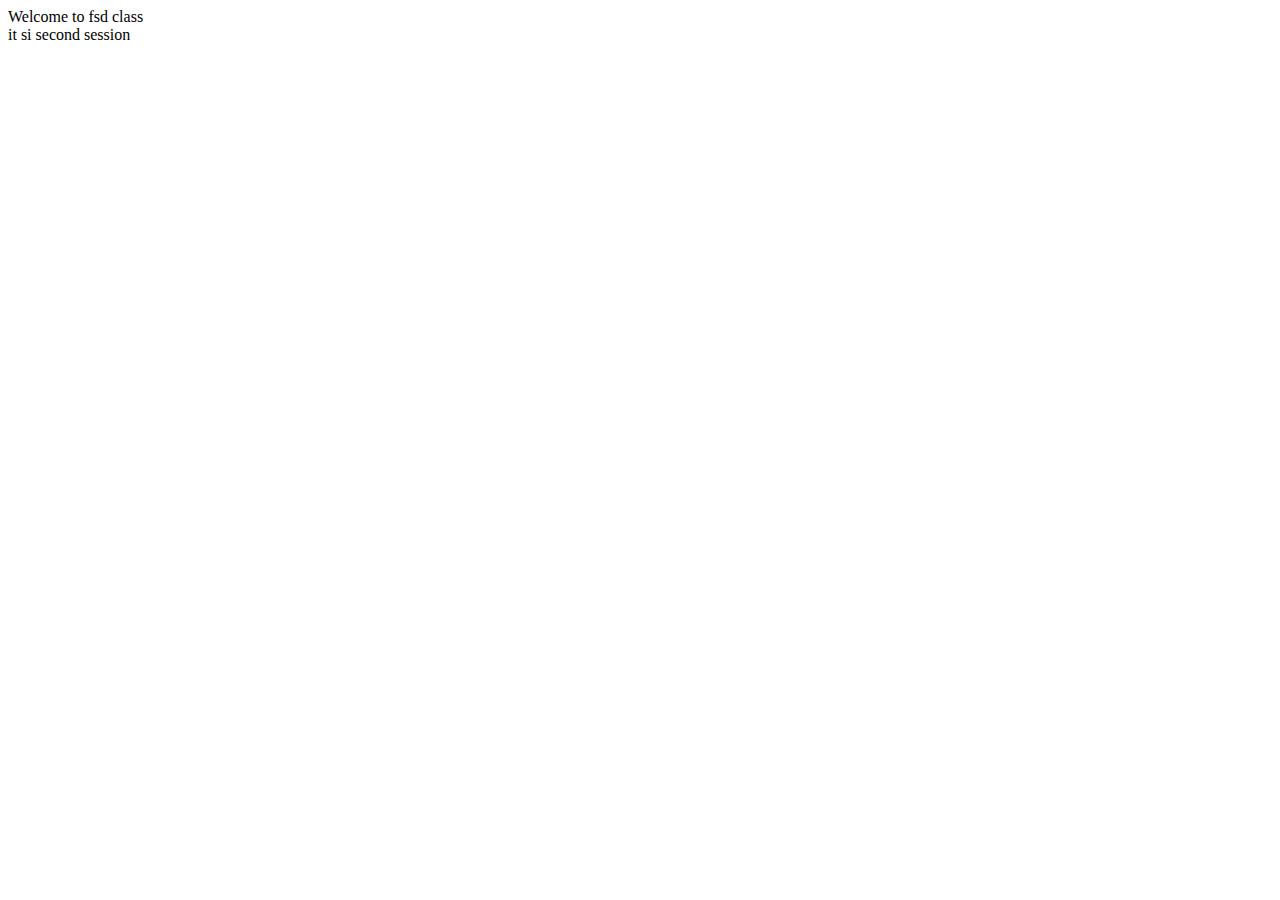
<file: Day1/index.html>
<!DOCTYPE html>
<html lang="en">
<head>
    <meta charset="UTF-8">
    <meta name="viewport" content="width=device-width, initial-scale=1.0">
    <title>Document</title>
</head>
<body>
    <div id="container"> Welcome to fsd class</div>
    <div class="container-class"> it si second session</div>
</body>
</html>
</file>
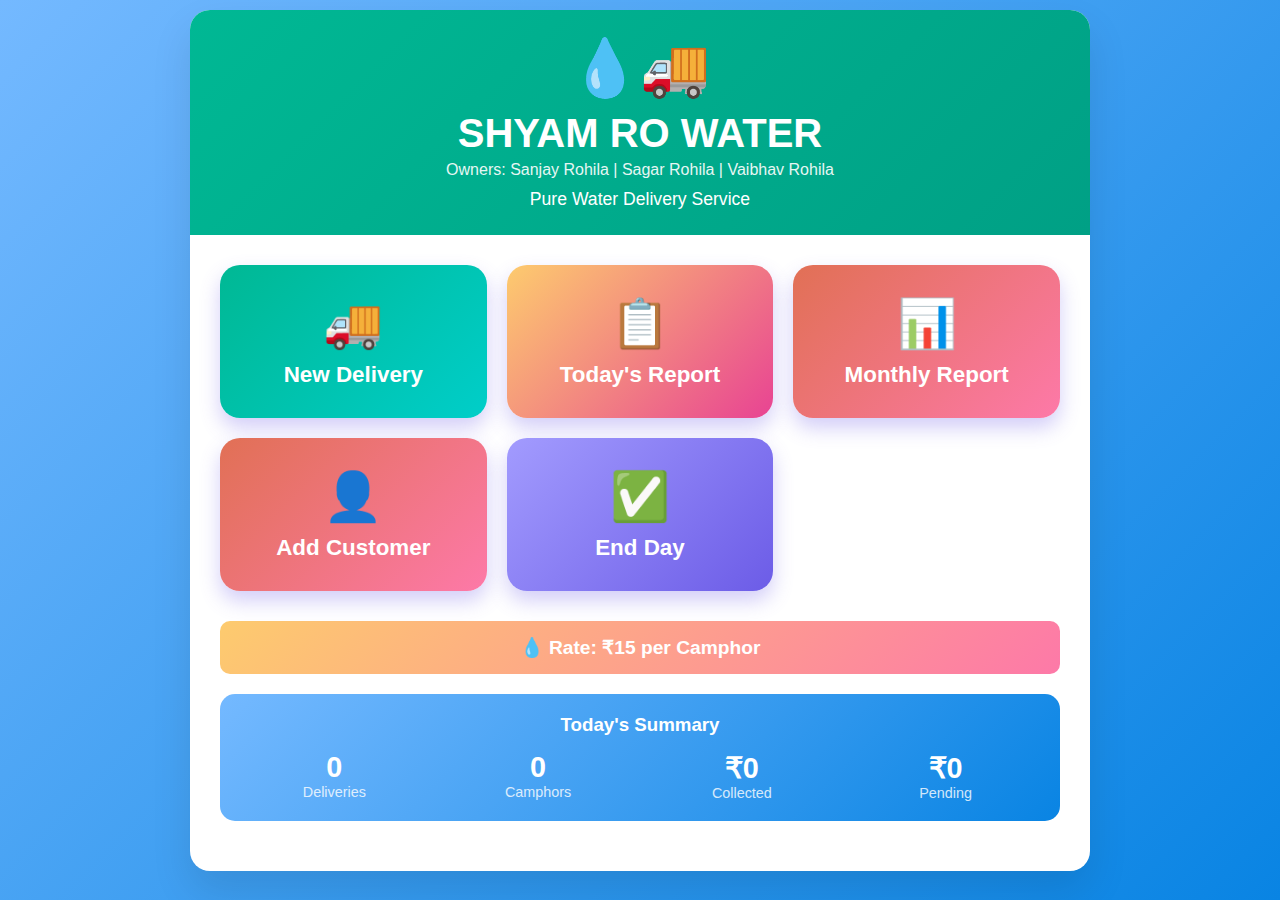
<file: Shyam RO Water/index.html>
<!DOCTYPE html>
<html lang="en">
<head>
    <meta charset="UTF-8">
    <meta name="viewport" content="width=device-width, initial-scale=1.0">
    <title>Shyam RO Water - Delivery System</title>
    <style>
        * {
            margin: 0;
            padding: 0;
            box-sizing: border-box;
        }
        
        body {
            font-family: Arial, sans-serif;
            background: linear-gradient(135deg, #74b9ff, #0984e3);
            min-height: 100vh;
            padding: 10px;
        }
        
        .container {
            max-width: 900px;
            margin: 0 auto;
            background: white;
            border-radius: 20px;
            box-shadow: 0 20px 40px rgba(0,0,0,0.1);
            overflow: hidden;
        }
        
        .header {
            background: linear-gradient(135deg, #00b894, #00a085);
            color: white;
            padding: 25px;
            text-align: center;
        }
        
        .company-logo {
            font-size: 3.5rem;
            margin-bottom: 10px;
        }
        
        .company-name {
            font-size: 2.5rem;
            font-weight: bold;
            margin-bottom: 5px;
        }
        
        .owners {
            font-size: 1rem;
            opacity: 0.9;
            margin-bottom: 10px;
        }
        
        .tagline {
            font-size: 1.1rem;
            font-weight: 300;
        }
        
        .main-content {
            padding: 30px;
        }
        
        .button-grid {
            display: grid;
            grid-template-columns: repeat(auto-fit, minmax(200px, 1fr));
            gap: 20px;
            margin-bottom: 30px;
        }
        
        .action-button {
            background: linear-gradient(135deg, #6c5ce7, #a29bfe);
            color: white;
            border: none;
            padding: 30px;
            border-radius: 20px;
            font-size: 1.4rem;
            font-weight: bold;
            cursor: pointer;
            transition: all 0.3s ease;
            display: flex;
            flex-direction: column;
            align-items: center;
            gap: 10px;
            box-shadow: 0 10px 20px rgba(108, 92, 231, 0.3);
        }
        
        .action-button:hover {
            transform: translateY(-5px);
            box-shadow: 0 15px 30px rgba(108, 92, 231, 0.4);
        }
        
        .action-button.delivery {
            background: linear-gradient(135deg, #00b894, #00cec9);
        }
        
        .action-button.report {
            background: linear-gradient(135deg, #fdcb6e, #e84393);
        }
        
        .action-button.monthly {
            background: linear-gradient(135deg, #e17055, #fd79a8);
        }
        
        .action-button.complete {
            background: linear-gradient(135deg, #a29bfe, #6c5ce7);
        }
        
        .icon {
            font-size: 3rem;
        }
        
        .delivery-form, .summary {
            background: #f8f9fa;
            padding: 25px;
            border-radius: 15px;
            margin: 20px 0;
            display: none;
        }
        
        .form-group {
            margin-bottom: 20px;
        }
        
        .form-group label {
            display: block;
            font-size: 1.3rem;
            font-weight: bold;
            margin-bottom: 10px;
            color: #2d3436;
        }
        
        .form-group input, .form-group select {
            width: 100%;
            padding: 15px;
            font-size: 1.2rem;
            border: 2px solid #ddd;
            border-radius: 10px;
            background: white;
        }
        
        .customer-grid {
            display: grid;
            grid-template-columns: repeat(auto-fit, minmax(160px, 1fr));
            gap: 15px;
            margin: 15px 0;
        }
        
        .customer-card {
            background: white;
            border: 3px solid #ddd;
            border-radius: 15px;
            padding: 20px;
            text-align: center;
            cursor: pointer;
            transition: all 0.3s ease;
        }
        
        .customer-card:hover {
            border-color: #00b894;
            transform: scale(1.05);
        }
        
        .customer-card.selected {
            border-color: #00b894;
            background: #e8f8f5;
        }
        
        .customer-name {
            font-size: 1.1rem;
            font-weight: bold;
            margin-bottom: 5px;
        }
        
        .customer-area {
            color: #636e72;
            font-size: 0.9rem;
        }
        
        .pricing-info {
            background: linear-gradient(135deg, #fdcb6e, #fd79a8);
            color: white;
            padding: 15px;
            border-radius: 10px;
            text-align: center;
            margin: 15px 0;
            font-size: 1.2rem;
            font-weight: bold;
        }
        
        .payment-section {
            background: #fff3cd;
            border: 2px solid #ffc107;
            border-radius: 10px;
            padding: 20px;
            margin: 15px 0;
        }
        
        .payment-buttons {
            display: grid;
            grid-template-columns: 1fr 1fr;
            gap: 15px;
            margin-top: 15px;
        }
        
        .payment-btn {
            padding: 15px;
            font-size: 1.2rem;
            font-weight: bold;
            border: none;
            border-radius: 10px;
            cursor: pointer;
            transition: all 0.3s ease;
        }
        
        .payment-btn.full {
            background: #28a745;
            color: white;
        }
        
        .payment-btn.partial {
            background: #ffc107;
            color: black;
        }
        
        .payment-btn.selected {
            transform: scale(1.05);
            box-shadow: 0 5px 15px rgba(0,0,0,0.3);
        }
        
        .amount-input {
            margin-top: 15px;
            display: none;
        }
        
        .submit-btn {
            background: linear-gradient(135deg, #00b894, #00cec9);
            color: white;
            border: none;
            padding: 15px 30px;
            font-size: 1.3rem;
            border-radius: 10px;
            cursor: pointer;
            width: 100%;
            margin-top: 20px;
        }
        
        .back-btn {
            background: #636e72;
            color: white;
            border: none;
            padding: 10px 20px;
            font-size: 1rem;
            border-radius: 8px;
            cursor: pointer;
            margin-bottom: 20px;
        }
        
        .delivery-item {
            background: white;
            padding: 15px;
            border-radius: 10px;
            margin: 10px 0;
            border-left: 5px solid #00b894;
        }
        
        .delivery-item.partial-payment {
            border-left-color: #ffc107;
            background: #fff8e1;
        }
        
        .delivery-info {
            font-size: 1.1rem;
            margin-bottom: 5px;
        }
        
        .delivery-details {
            display: flex;
            justify-content: space-between;
            align-items: center;
            margin-top: 10px;
        }
        
        .payment-status {
            font-weight: bold;
            padding: 5px 10px;
            border-radius: 5px;
            font-size: 0.9rem;
        }
        
        .payment-status.paid {
            background: #d4edda;
            color: #155724;
        }
        
        .payment-status.pending {
            background: #fff3cd;
            color: #856404;
        }
        
        .total-summary {
            background: linear-gradient(135deg, #74b9ff, #0984e3);
            color: white;
            padding: 20px;
            border-radius: 15px;
            text-align: center;
            margin: 20px 0;
        }
        
        .stats-grid {
            display: grid;
            grid-template-columns: repeat(auto-fit, minmax(100px, 1fr));
            gap: 15px;
            margin-top: 15px;
        }
        
        .stat-item {
            text-align: center;
        }
        
        .stat-number {
            font-size: 1.8rem;
            font-weight: bold;
        }
        
        .stat-label {
            font-size: 0.9rem;
            opacity: 0.8;
        }
        
        .success-message {
            background: #00b894;
            color: white;
            padding: 15px;
            border-radius: 10px;
            text-align: center;
            margin: 15px 0;
            font-size: 1.2rem;
        }
        
        .month-nav {
            display: flex;
            justify-content: space-between;
            align-items: center;
            margin: 20px 0;
            padding: 15px;
            background: white;
            border-radius: 10px;
            box-shadow: 0 2px 10px rgba(0,0,0,0.1);
        }
        
        .month-btn {
            background: #6c5ce7;
            color: white;
            border: none;
            padding: 10px 15px;
            border-radius: 8px;
            cursor: pointer;
            font-size: 1rem;
        }
        
        .current-month {
            font-size: 1.3rem;
            font-weight: bold;
            color: #2d3436;
        }
        
        .pending-payments {
            background: #fff3cd;
            border: 2px solid #ffc107;
            border-radius: 10px;
            padding: 20px;
            margin: 20px 0;
        }
        
        .pending-title {
            color: #856404;
            font-size: 1.3rem;
            font-weight: bold;
            margin-bottom: 15px;
            text-align: center;
        }
    </style>
</head>
<body>
    <div class="container">
        <div class="header">
            <div class="company-logo">💧🚚</div>
            <div class="company-name">SHYAM RO WATER</div>
            <div class="owners">Owners: Sanjay Rohila | Sagar Rohila | Vaibhav Rohila</div>
            <div class="tagline">Pure Water Delivery Service</div>
        </div>
        
        <div class="main-content">
            <div id="home-screen">
                <div class="button-grid">
                    <button class="action-button delivery" onclick="showDeliveryForm()">
                        <span class="icon">🚚</span>
                        <span>New Delivery</span>
                    </button>
                    
                    <button class="action-button report" onclick="showReport()">
                        <span class="icon">📋</span>
                        <span>Today's Report</span>
                    </button>
                    
                    <button class="action-button monthly" onclick="showMonthlyReport()">
                        <span class="icon">📊</span>
                        <span>Monthly Report</span>
                    </button>
                    
                    <button class="action-button" onclick="showAddCustomer()" style="background: linear-gradient(135deg, #e17055, #fd79a8);">
                        <span class="icon">👤</span>
                        <span>Add Customer</span>
                    </button>
                    
                    <button class="action-button complete" onclick="showDayComplete()">
                        <span class="icon">✅</span>
                        <span>End Day</span>
                    </button>
                </div>
                
                <div class="pricing-info">
                    💧 Rate: ₹15 per Camphor
                </div>
                
                <div class="total-summary" id="quick-stats">
                    <h3>Today's Summary</h3>
                    <div class="stats-grid">
                        <div class="stat-item">
                            <div class="stat-number" id="today-deliveries">0</div>
                            <div class="stat-label">Deliveries</div>
                        </div>
                        <div class="stat-item">
                            <div class="stat-number" id="today-camphors">0</div>
                            <div class="stat-label">Camphors</div>
                        </div>
                        <div class="stat-item">
                            <div class="stat-number" id="today-earned">₹0</div>
                            <div class="stat-label">Collected</div>
                        </div>
                        <div class="stat-item">
                            <div class="stat-number" id="today-pending">₹0</div>
                            <div class="stat-label">Pending</div>
                        </div>
                    </div>
                </div>
            </div>
            
            <!-- Delivery Form -->
            <div class="delivery-form" id="delivery-form">
                <button class="back-btn" onclick="showHome()">← Back to Home</button>
                <h2>🚚 Record New Delivery</h2>
                
                <div class="form-group">
                    <label>🏠 Select Customer:</label>
                    <div class="customer-grid" id="customer-grid">
                        <!-- Customers will be populated here -->
                    </div>
                </div>
                
                <div class="form-group">
                    <label>💧 Number of Camphors:</label>
                    <select id="camphor-count">
                        <option value="1">1 Camphor</option>
                        <option value="2">2 Camphors</option>
                        <option value="3">3 Camphors</option>
                        <option value="4">4 Camphors</option>
                        <option value="5">5 Camphors</option>
                        <option value="6">6 Camphors</option>
                        <option value="7">7 Camphors</option>
                        <option value="8">8 Camphors</option>
                        <option value="9">9 Camphors</option>
                        <option value="10">10 Camphors</option>
                    </select>
                </div>
                
                <div class="pricing-info" id="total-amount">
                    Total Amount: ₹15
                </div>
                
                <div class="payment-section">
                    <label style="font-size: 1.3rem; font-weight: bold; margin-bottom: 15px; display: block;">💰 Payment Status:</label>
                    <div class="payment-buttons">
                        <button class="payment-btn full" onclick="selectPayment('full')">
                            ✅ Full Payment<br>Received
                        </button>
                        <button class="payment-btn partial" onclick="selectPayment('partial')">
                            ⚠️ Partial/No<br>Payment
                        </button>
                    </div>
                    
                    <div class="amount-input" id="partial-amount">
                        <label>Amount Received (₹):</label>
                        <input type="number" id="received-amount" placeholder="Enter amount received" min="0">
                    </div>
                </div>
                
                <button class="submit-btn" onclick="recordDelivery()">✅ Record Delivery</button>
                <div id="delivery-success" class="success-message" style="display: none;">
                    ✅ Delivery recorded successfully!
                </div>
            </div>
            
            <!-- Today's Report -->
            <div class="summary" id="report-screen">
                <button class="back-btn" onclick="showHome()">← Back to Home</button>
                <h2>📋 Today's Deliveries</h2>
                
                <div class="total-summary">
                    <h3>Daily Summary</h3>
                    <div class="stats-grid">
                        <div class="stat-item">
                            <div class="stat-number" id="report-deliveries">0</div>
                            <div class="stat-label">Total Deliveries</div>
                        </div>
                        <div class="stat-item">
                            <div class="stat-number" id="report-camphors">0</div>
                            <div class="stat-label">Camphors Delivered</div>
                        </div>
                        <div class="stat-item">
                            <div class="stat-number" id="report-earned">₹0</div>
                            <div class="stat-label">Money Collected</div>
                        </div>
                        <div class="stat-item">
                            <div class="stat-number" id="report-pending">₹0</div>
                            <div class="stat-label">Pending Amount</div>
                        </div>
                    </div>
                </div>
                
                <div id="delivery-list">
                    <!-- Delivery items will be populated here -->
                </div>
            </div>
            
            <!-- Monthly Report -->
            <div class="summary" id="monthly-screen">
                <button class="back-btn" onclick="showHome()">← Back to Home</button>
                <h2>📊 Monthly Report</h2>
                
                <div class="month-nav">
                    <button class="month-btn" onclick="changeMonth(-1)">← Previous</button>
                    <div class="current-month" id="current-month-display">January 2024</div>
                    <button class="month-btn" onclick="changeMonth(1)">Next →</button>
                </div>
                
                <div class="total-summary">
                    <h3>Monthly Summary</h3>
                    <div class="stats-grid">
                        <div class="stat-item">
                            <div class="stat-number" id="monthly-deliveries">0</div>
                            <div class="stat-label">Total Deliveries</div>
                        </div>
                        <div class="stat-item">
                            <div class="stat-number" id="monthly-camphors">0</div>
                            <div class="stat-label">Camphors Delivered</div>
                        </div>
                        <div class="stat-item">
                            <div class="stat-number" id="monthly-earned">₹0</div>
                            <div class="stat-label">Money Collected</div>
                        </div>
                        <div class="stat-item">
                            <div class="stat-number" id="monthly-pending">₹0</div>
                            <div class="stat-label">Total Pending</div>
                        </div>
                    </div>
                </div>
                
                <div class="pending-payments" id="pending-customers">
                    <div class="pending-title">⚠️ Customers with Pending Payments</div>
                    <div id="pending-list">
                        <!-- Pending payments will be listed here -->
                    </div>
                </div>
            </div>
            
            <!-- Add Customer Form -->
            <div class="delivery-form" id="add-customer-form">
                <button class="back-btn" onclick="showHome()">← Back to Home</button>
                <h2>👤 Add New Customer</h2>
                
                <div class="form-group">
                    <label>🏪 Shop/Business Name:</label>
                    <input type="text" id="shop-name" placeholder="Enter shop or business name">
                </div>
                
                <div class="form-group">
                    <label>👨‍💼 Shopkeeper Name:</label>
                    <input type="text" id="shopkeeper-name" placeholder="Enter shopkeeper's name">
                </div>
                
                <div class="form-group">
                    <label>📍 Area/Location:</label>
                    <input type="text" id="customer-area" placeholder="Enter area or location">
                </div>
                
                <div class="form-group">
                    <label>🎨 Select Icon:</label>
                    <div class="customer-grid" id="icon-grid">
                        <div class="customer-card icon-option" data-icon="🏪" onclick="selectIcon('🏪')">
                            <div style="font-size: 3rem;">🏪</div>
                            <div>Shop</div>
                        </div>
                        <div class="customer-card icon-option" data-icon="🏨" onclick="selectIcon('🏨')">
                            <div style="font-size: 3rem;">🏨</div>
                            <div>Hotel</div>
                        </div>
                        <div class="customer-card icon-option" data-icon="🍽️" onclick="selectIcon('🍽️')">
                            <div style="font-size: 3rem;">🍽️</div>
                            <div>Restaurant</div>
                        </div>
                        <div class="customer-card icon-option" data-icon="☕" onclick="selectIcon('☕')">
                            <div style="font-size: 3rem;">☕</div>
                            <div>Tea Stall</div>
                        </div>
                        <div class="customer-card icon-option" data-icon="🏥" onclick="selectIcon('🏥')">
                            <div style="font-size: 3rem;">🏥</div>
                            <div>Medical</div>
                        </div>
                        <div class="customer-card icon-option" data-icon="🏫" onclick="selectIcon('🏫')">
                            <div style="font-size: 3rem;">🏫</div>
                            <div>School</div>
                        </div>
                        <div class="customer-card icon-option" data-icon="💊" onclick="selectIcon('💊')">
                            <div style="font-size: 3rem;">💊</div>
                            <div>Pharmacy</div>
                        </div>
                        <div class="customer-card icon-option" data-icon="🏠" onclick="selectIcon('🏠')">
                            <div style="font-size: 3rem;">🏠</div>
                            <div>House</div>
                        </div>
                    </div>
                </div>
                
                <button class="submit-btn" onclick="addNewCustomer()">✅ Add Customer</button>
                <div id="add-customer-success" class="success-message" style="display: none;">
                    ✅ New customer added successfully!
                </div>
            </div>
            
            <!-- Day Complete -->
            <div class="delivery-form" id="day-complete">
                <button class="back-btn" onclick="showHome()">← Back to Home</button>
                <h2>✅ End of Day Summary</h2>
                
                <div class="total-summary">
                    <h3>Work Completed Successfully!</h3>
                    <div class="stats-grid">
                        <div class="stat-item">
                            <div class="stat-number" id="final-deliveries">0</div>
                            <div class="stat-label">Total Deliveries</div>
                        </div>
                        <div class="stat-item">
                            <div class="stat-number" id="final-camphors">0</div>
                            <div class="stat-label">Camphors Delivered</div>
                        </div>
                        <div class="stat-item">
                            <div class="stat-number" id="final-earned">₹0</div>
                            <div class="stat-label">Money Collected</div>
                        </div>
                        <div class="stat-item">
                            <div class="stat-number" id="final-pending">₹0</div>
                            <div class="stat-label">Pending Collection</div>
                        </div>
                    </div>
                </div>
                
                <button class="submit-btn" onclick="startNewDay()">🌅 Start New Day</button>
            </div>
        </div>
    </div>

    <script>
        // Customers data with shopkeeper names
        let customers = [
            { id: 1, name: "Raj Hotel", shopkeeper: "Rajesh Kumar", area: "Main Road", icon: "🏨" },
            { id: 2, name: "Sharma General Store", shopkeeper: "Mohan Sharma", area: "Gandhi Nagar", icon: "🏪" },
            { id: 3, name: "ABC School Canteen", shopkeeper: "Priya Devi", area: "School Street", icon: "🏫" },
            { id: 4, name: "City Hospital Cafe", shopkeeper: "Dr. Verma", area: "Hospital Road", icon: "🏥" },
            { id: 5, name: "Gupta Restaurant", shopkeeper: "Suresh Gupta", area: "Market Area", icon: "🍽️" },
            { id: 6, name: "Kumar Medical Store", shopkeeper: "Amit Kumar", area: "Sector 5", icon: "💊" },
            { id: 7, name: "Patel Tea Stall", shopkeeper: "Ramesh Patel", area: "Bus Stand", icon: "☕" },
            { id: 8, name: "Singh Grocery Shop", shopkeeper: "Harinder Singh", area: "Market Road", icon: "🏪" }
        ];
        
        // Data storage
        let deliveries = [];
        let selectedCustomer = null;
        let selectedPaymentType = null;
        let selectedIcon = null;
        let currentMonth = new Date().getMonth();
        let currentYear = new Date().getFullYear();
        
        // Initialize the app
        function init() {
            populateCustomers();
            updateStats();
            updateCamphorCount();
            updateMonthDisplay();
        }
        
        function populateCustomers() {
            const grid = document.getElementById('customer-grid');
            grid.innerHTML = '';
            
            customers.forEach(customer => {
                const card = document.createElement('div');
                card.className = 'customer-card';
                card.onclick = () => selectCustomer(customer.id);
                card.innerHTML = `
                    <div style="font-size: 2rem; margin-bottom: 10px;">${customer.icon}</div>
                    <div class="customer-name">${customer.name}</div>
                    <div style="color: #00b894; font-weight: bold; font-size: 0.9rem; margin: 5px 0;">${customer.shopkeeper}</div>
                    <div class="customer-area">${customer.area}</div>
                `;
                card.setAttribute('data-customer-id', customer.id);
                grid.appendChild(card);
            });
        }
        
        function selectCustomer(customerId) {
            selectedCustomer = customerId;
            
            // Remove selected class from all cards
            document.querySelectorAll('.customer-card').forEach(card => {
                card.classList.remove('selected');
            });
            
            // Add selected class to clicked card
            document.querySelector(`[data-customer-id="${customerId}"]`).classList.add('selected');
        }
        
        function selectIcon(icon) {
            selectedIcon = icon;
            
            // Remove selected class from all icon cards
            document.querySelectorAll('.icon-option').forEach(card => {
                card.classList.remove('selected');
            });
            
            // Add selected class to clicked card
            document.querySelector(`[data-icon="${icon}"]`).classList.add('selected');
        }
        
        function addNewCustomer() {
            const shopName = document.getElementById('shop-name').value.trim();
            const shopkeeperName = document.getElementById('shopkeeper-name').value.trim();
            const area = document.getElementById('customer-area').value.trim();
            
            if (!shopName || !shopkeeperName || !area || !selectedIcon) {
                alert('Please fill all fields and select an icon!');
                return;
            }
            
            const newCustomer = {
                id: Date.now(),
                name: shopName,
                shopkeeper: shopkeeperName,
                area: area,
                icon: selectedIcon
            };
            
            customers.push(newCustomer);
            populateCustomers();
            
            // Show success message
            document.getElementById('add-customer-success').style.display = 'block';
            
            // Reset form after 2 seconds
            setTimeout(() => {
                document.getElementById('add-customer-success').style.display = 'none';
                resetAddCustomerForm();
            }, 2000);
        }
        
        function resetAddCustomerForm() {
            document.getElementById('shop-name').value = '';
            document.getElementById('shopkeeper-name').value = '';
            document.getElementById('customer-area').value = '';
            selectedIcon = null;
            
            document.querySelectorAll('.icon-option').forEach(card => {
                card.classList.remove('selected');
            });
        }
        
        function updateCamphorCount() {
            const camphorCount = document.getElementById('camphor-count');
            if (camphorCount) {
                camphorCount.addEventListener('change', function() {
                    const count = parseInt(this.value);
                    const totalAmount = count * 15;
                    document.getElementById('total-amount').textContent = `Total Amount: ₹${totalAmount}`;
                });
            }
        }
        
        function selectPayment(type) {
            selectedPaymentType = type;
            
            // Remove selected class from all payment buttons
            document.querySelectorAll('.payment-btn').forEach(btn => {
                btn.classList.remove('selected');
            });
            
            // Add selected class to clicked button
            document.querySelector(`.payment-btn.${type}`).classList.add('selected');
            
            // Show/hide partial amount input
            const partialInput = document.getElementById('partial-amount');
            if (type === 'partial') {
                partialInput.style.display = 'block';
            } else {
                partialInput.style.display = 'none';
            }
        }
        
        function recordDelivery() {
            if (!selectedCustomer) {
                alert('Please select a customer first!');
                return;
            }
            
            if (!selectedPaymentType) {
                alert('Please select payment status!');
                return;
            }
            
            const camphorCount = parseInt(document.getElementById('camphor-count').value);
            const totalAmount = camphorCount * 15;
            const customer = customers.find(c => c.id === selectedCustomer);
            const now = new Date();
            
            let receivedAmount = totalAmount;
            if (selectedPaymentType === 'partial') {
                const inputAmount = document.getElementById('received-amount').value;
                receivedAmount = inputAmount ? parseInt(inputAmount) : 0;
                
                if (receivedAmount > totalAmount) {
                    alert('Received amount cannot be more than total amount!');
                    return;
                }
            }
            
            const delivery = {
                id: Date.now(),
                customer: customer,
                camphors: camphorCount,
                totalAmount: totalAmount,
                receivedAmount: receivedAmount,
                pendingAmount: totalAmount - receivedAmount,
                paymentType: selectedPaymentType,
                date: now.toLocaleDateString('en-IN'),
                time: now.toLocaleTimeString('en-IN', { 
                    hour: '2-digit', 
                    minute: '2-digit',
                    hour12: true 
                }),
                month: now.getMonth(),
                year: now.getFullYear(),
                timestamp: now
            };
            
            deliveries.push(delivery);
            
            // Show success message
            document.getElementById('delivery-success').style.display = 'block';
            
            // Reset form after 2 seconds
            setTimeout(() => {
                document.getElementById('delivery-success').style.display = 'none';
                resetDeliveryForm();
            }, 2000);
            
            updateStats();
        }
        
        function resetDeliveryForm() {
            selectedCustomer = null;
            selectedPaymentType = null;
            
            document.querySelectorAll('.customer-card').forEach(card => {
                card.classList.remove('selected');
            });
            
            document.querySelectorAll('.payment-btn').forEach(btn => {
                btn.classList.remove('selected');
            });
            
            document.getElementById('camphor-count').value = '1';
            document.getElementById('total-amount').textContent = 'Total Amount: ₹15';
            document.getElementById('partial-amount').style.display = 'none';
            document.getElementById('received-amount').value = '';
        }
        
        function updateStats() {
            const today = new Date().toLocaleDateString('en-IN');
            const todayDeliveries = deliveries.filter(d => d.date === today);
            
            const totalDeliveries = todayDeliveries.length;
            const totalCamphors = todayDeliveries.reduce((sum, delivery) => sum + delivery.camphors, 0);
            const totalEarned = todayDeliveries.reduce((sum, delivery) => sum + delivery.receivedAmount, 0);
            const totalPending = todayDeliveries.reduce((sum, delivery) => sum + delivery.pendingAmount, 0);
            
            // Update home screen stats
            document.getElementById('today-deliveries').textContent = totalDeliveries;
            document.getElementById('today-camphors').textContent = totalCamphors;
            document.getElementById('today-earned').textContent = `₹${totalEarned}`;
            document.getElementById('today-pending').textContent = `₹${totalPending}`;
            
            // Update report screen stats
            document.getElementById('report-deliveries').textContent = totalDeliveries;
            document.getElementById('report-camphors').textContent = totalCamphors;
            document.getElementById('report-earned').textContent = `₹${totalEarned}`;
            document.getElementById('report-pending').textContent = `₹${totalPending}`;
            
            // Update final stats
            document.getElementById('final-deliveries').textContent = totalDeliveries;
            document.getElementById('final-camphors').textContent = totalCamphors;
            document.getElementById('final-earned').textContent = `₹${totalEarned}`;
            document.getElementById('final-pending').textContent = `₹${totalPending}`;
        }
        
        function updateDeliveryList() {
            const list = document.getElementById('delivery-list');
            const today = new Date().toLocaleDateString('en-IN');
            const todayDeliveries = deliveries.filter(d => d.date === today);
            
            list.innerHTML = '';
            
            if (todayDeliveries.length === 0) {
                list.innerHTML = '<p style="text-align: center; color: #636e72; font-size: 1.2rem;">No deliveries recorded today.</p>';
                return;
            }
            
            todayDeliveries.forEach(delivery => {
                const item = document.createElement('div');
                item.className = `delivery-item ${delivery.paymentType === 'partial' ? 'partial-payment' : ''}`;
                
                const paymentStatusClass = delivery.pendingAmount > 0 ? 'pending' : 'paid';
                const paymentStatusText = delivery.pendingAmount > 0 ? 
                    `₹${delivery.receivedAmount} paid, ₹${delivery.pendingAmount} pending` : 
                    `₹${delivery.receivedAmount} - Fully Paid`;
                
                item.innerHTML = `
                    <div class="delivery-info">
                        ${delivery.customer.icon} ${delivery.customer.name}<br>
                        <small style="color: #00b894; font-weight: bold;">Shopkeeper: ${delivery.customer.shopkeeper}</small>
                        <br><small>${delivery.camphors} Camphor${delivery.camphors > 1 ? 's' : ''}</small>
                    </div>
                    <div style="color: #636e72; font-size: 0.9rem; margin-bottom: 10px;">
                        ${delivery.time} - ${delivery.customer.area}
                    </div>
                    <div class="delivery-details">
                        <span>Total: ₹${delivery.totalAmount}</span>
                        <span class="payment-status ${paymentStatusClass}">${paymentStatusText}</span>
                    </div>
                `;
                list.appendChild(item);
            });
        }
        
        function updateMonthDisplay() {
            const months = ['January', 'February', 'March', 'April', 'May', 'June', 
                          'July', 'August', 'September', 'October', 'November', 'December'];
            document.getElementById('current-month-display').textContent = `${months[currentMonth]} ${currentYear}`;
            updateMonthlyStats();
        }
        
        function changeMonth(direction) {
            currentMonth += direction;
            if (currentMonth > 11) {
                currentMonth = 0;
                currentYear++;
            } else if (currentMonth < 0) {
                currentMonth = 11;
                currentYear--;
            }
            updateMonthDisplay();
        }
        
        function updateMonthlyStats() {
            const monthlyDeliveries = deliveries.filter(d => d.month === currentMonth && d.year === currentYear);
            
            const totalDeliveries = monthlyDeliveries.length;
            const totalCamphors = monthlyDeliveries.reduce((sum, delivery) => sum + delivery.camphors, 0);
            const totalEarned = monthlyDeliveries.reduce((sum, delivery) => sum + delivery.receivedAmount, 0);
            const totalPending = monthlyDeliveries.reduce((sum, delivery) => sum + delivery.pendingAmount, 0);
            
            document.getElementById('monthly-deliveries').textContent = totalDeliveries;
            document.getElementById('monthly-camphors').textContent = totalCamphors;
            document.getElementById('monthly-earned').textContent = `₹${totalEarned}`;
            document.getElementById('monthly-pending').textContent = `₹${totalPending}`;
            
            updatePendingCustomers(monthlyDeliveries);
        }
        
        function updatePendingCustomers(monthlyDeliveries) {
            const pendingList = document.getElementById('pending-list');
            const customerPending = {};
            
            // Calculate pending amounts per customer
            monthlyDeliveries.forEach(delivery => {
                if (delivery.pendingAmount > 0) {
                    const customerId = delivery.customer.id;
                    if (!customerPending[customerId]) {
                        customerPending[customerId] = {
                            customer: delivery.customer,
                            totalPending: 0,
                            deliveryCount: 0
                        };
                    }
                    customerPending[customerId].totalPending += delivery.pendingAmount;
                    customerPending[customerId].deliveryCount++;
                }
            });
            
            pendingList.innerHTML = '';
            
            if (Object.keys(customerPending).length === 0) {
                pendingList.innerHTML = '<p style="text-align: center; color: #155724; font-size: 1.1rem;">✅ No pending payments this month!</p>';
                return;
            }
            
            Object.values(customerPending).forEach(pending => {
                const item = document.createElement('div');
                item.className = 'delivery-item';
                item.innerHTML = `
                    <div class="delivery-info">
                        ${pending.customer.icon} ${pending.customer.name}<br>
                        <small style="color: #00b894; font-weight: bold;">Shopkeeper: ${pending.customer.shopkeeper}</small>
                    </div>
                    <div style="color: #636e72; font-size: 0.9rem; margin-bottom: 10px;">
                        ${pending.customer.area}
                    </div>
                    <div class="delivery-details">
                        <span>${pending.deliveryCount} deliveries</span>
                        <span class="payment-status pending">₹${pending.totalPending} pending</span>
                    </div>
                `;
                pendingList.appendChild(item);
            });
        }
        
        function showAddCustomer() {
            document.getElementById('home-screen').style.display = 'none';
            document.getElementById('delivery-form').style.display = 'none';
            document.getElementById('day-complete').style.display = 'none';
            document.getElementById('report-screen').style.display = 'none';
            document.getElementById('monthly-screen').style.display = 'none';
            document.getElementById('add-customer-form').style.display = 'block';
        }
        
        function showHome() {
            document.getElementById('home-screen').style.display = 'block';
            document.getElementById('delivery-form').style.display = 'none';
            document.getElementById('day-complete').style.display = 'none';
            document.getElementById('report-screen').style.display = 'none';
            document.getElementById('monthly-screen').style.display = 'none';
            document.getElementById('add-customer-form').style.display = 'none';
        }
        
        function showDeliveryForm() {
            document.getElementById('home-screen').style.display = 'none';
            document.getElementById('delivery-form').style.display = 'block';
            document.getElementById('day-complete').style.display = 'none';
            document.getElementById('report-screen').style.display = 'none';
            document.getElementById('monthly-screen').style.display = 'none';
            document.getElementById('add-customer-form').style.display = 'none';
        }
        
        function showDayComplete() {
            document.getElementById('home-screen').style.display = 'none';
            document.getElementById('delivery-form').style.display = 'none';
            document.getElementById('day-complete').style.display = 'block';
            document.getElementById('report-screen').style.display = 'none';
            document.getElementById('monthly-screen').style.display = 'none';
            document.getElementById('add-customer-form').style.display = 'none';
            updateStats();
        }
        
        function showReport() {
            document.getElementById('home-screen').style.display = 'none';
            document.getElementById('delivery-form').style.display = 'none';
            document.getElementById('day-complete').style.display = 'none';
            document.getElementById('report-screen').style.display = 'block';
            document.getElementById('monthly-screen').style.display = 'none';
            document.getElementById('add-customer-form').style.display = 'none';
            updateDeliveryList();
        }
        
        function showMonthlyReport() {
            document.getElementById('home-screen').style.display = 'none';
            document.getElementById('delivery-form').style.display = 'none';
            document.getElementById('day-complete').style.display = 'none';
            document.getElementById('report-screen').style.display = 'none';
            document.getElementById('monthly-screen').style.display = 'block';
            document.getElementById('add-customer-form').style.display = 'none';
            updateMonthlyStats();
        }
        
        function startNewDay() {
            if (confirm('Are you sure you want to start a new day? Today\'s data will be saved but cleared from daily view.')) {
                // Don't clear deliveries data - it should persist for monthly reports
                updateStats();
                showHome();
                alert('New day started! Yesterday\'s data has been saved to monthly records.');
            }
        }
        
        // Initialize app when page loads
        init();
    </script>
</body>
</html>
</file>
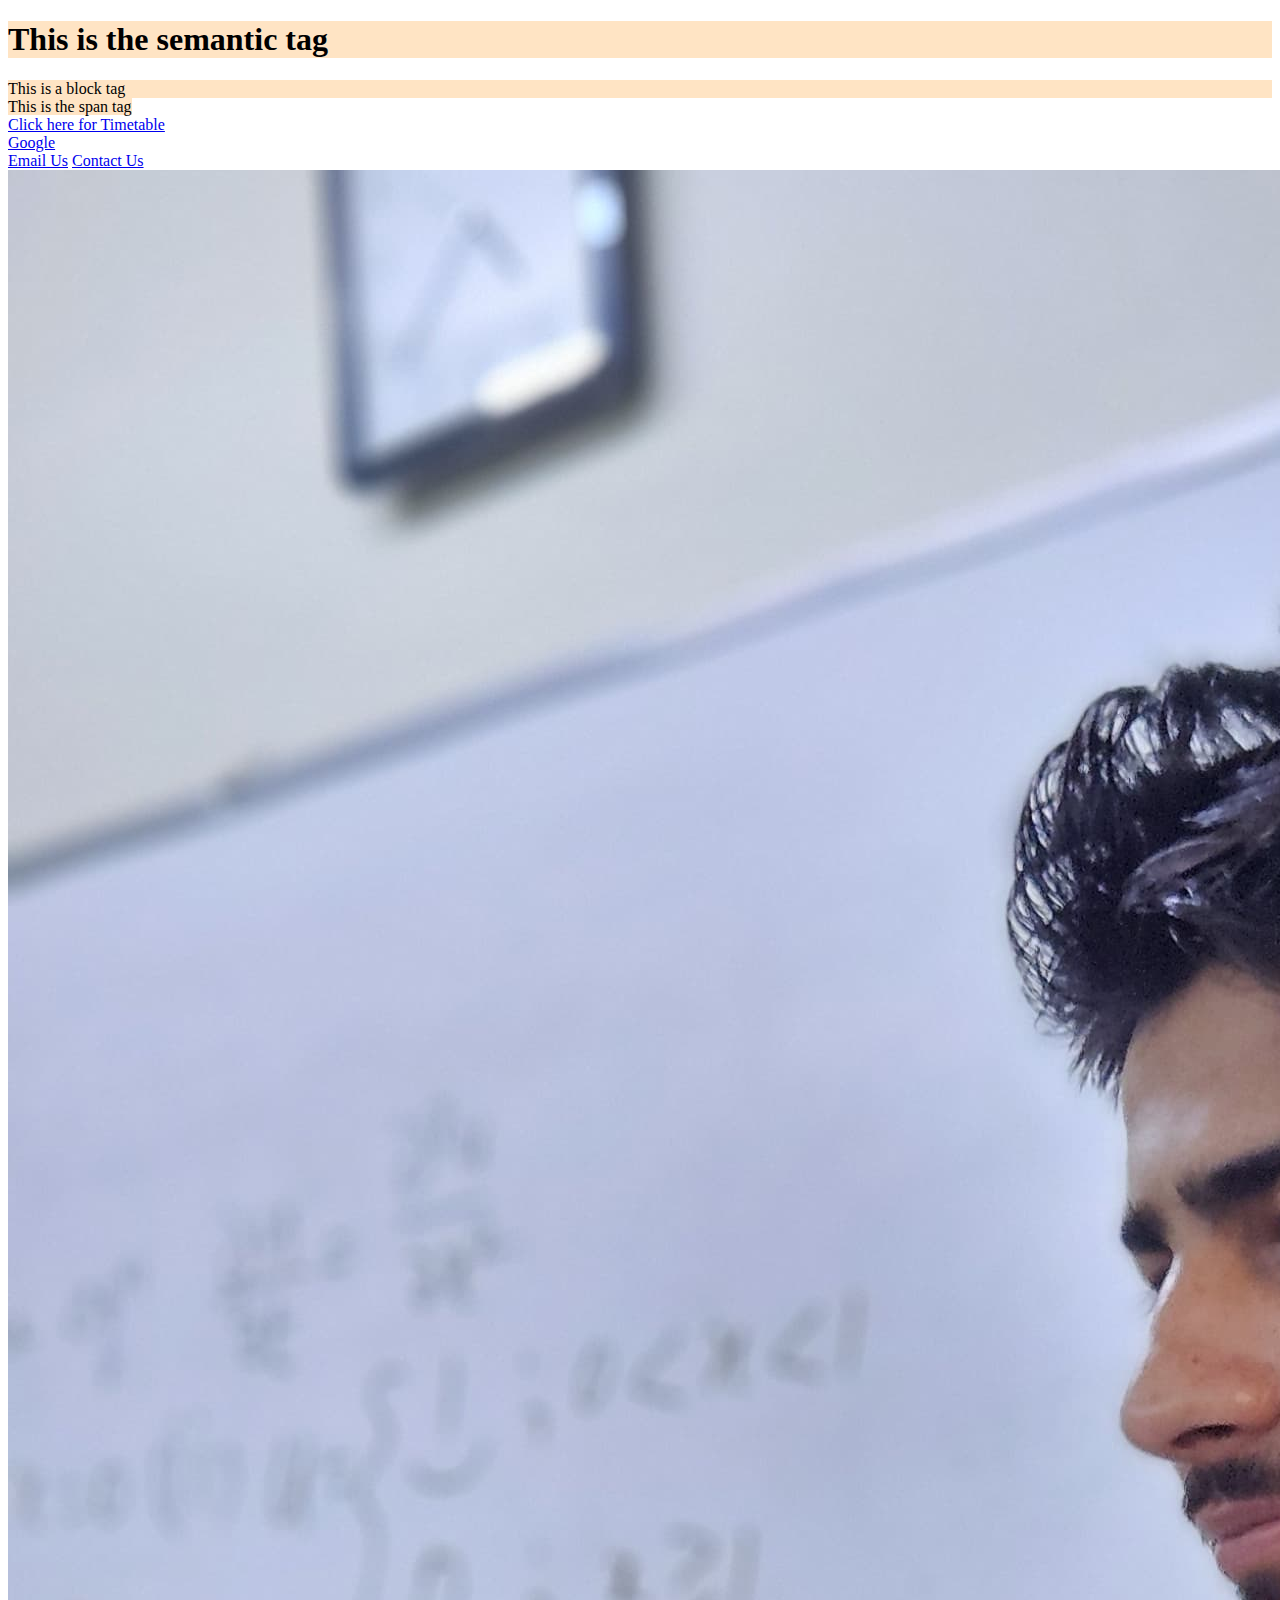
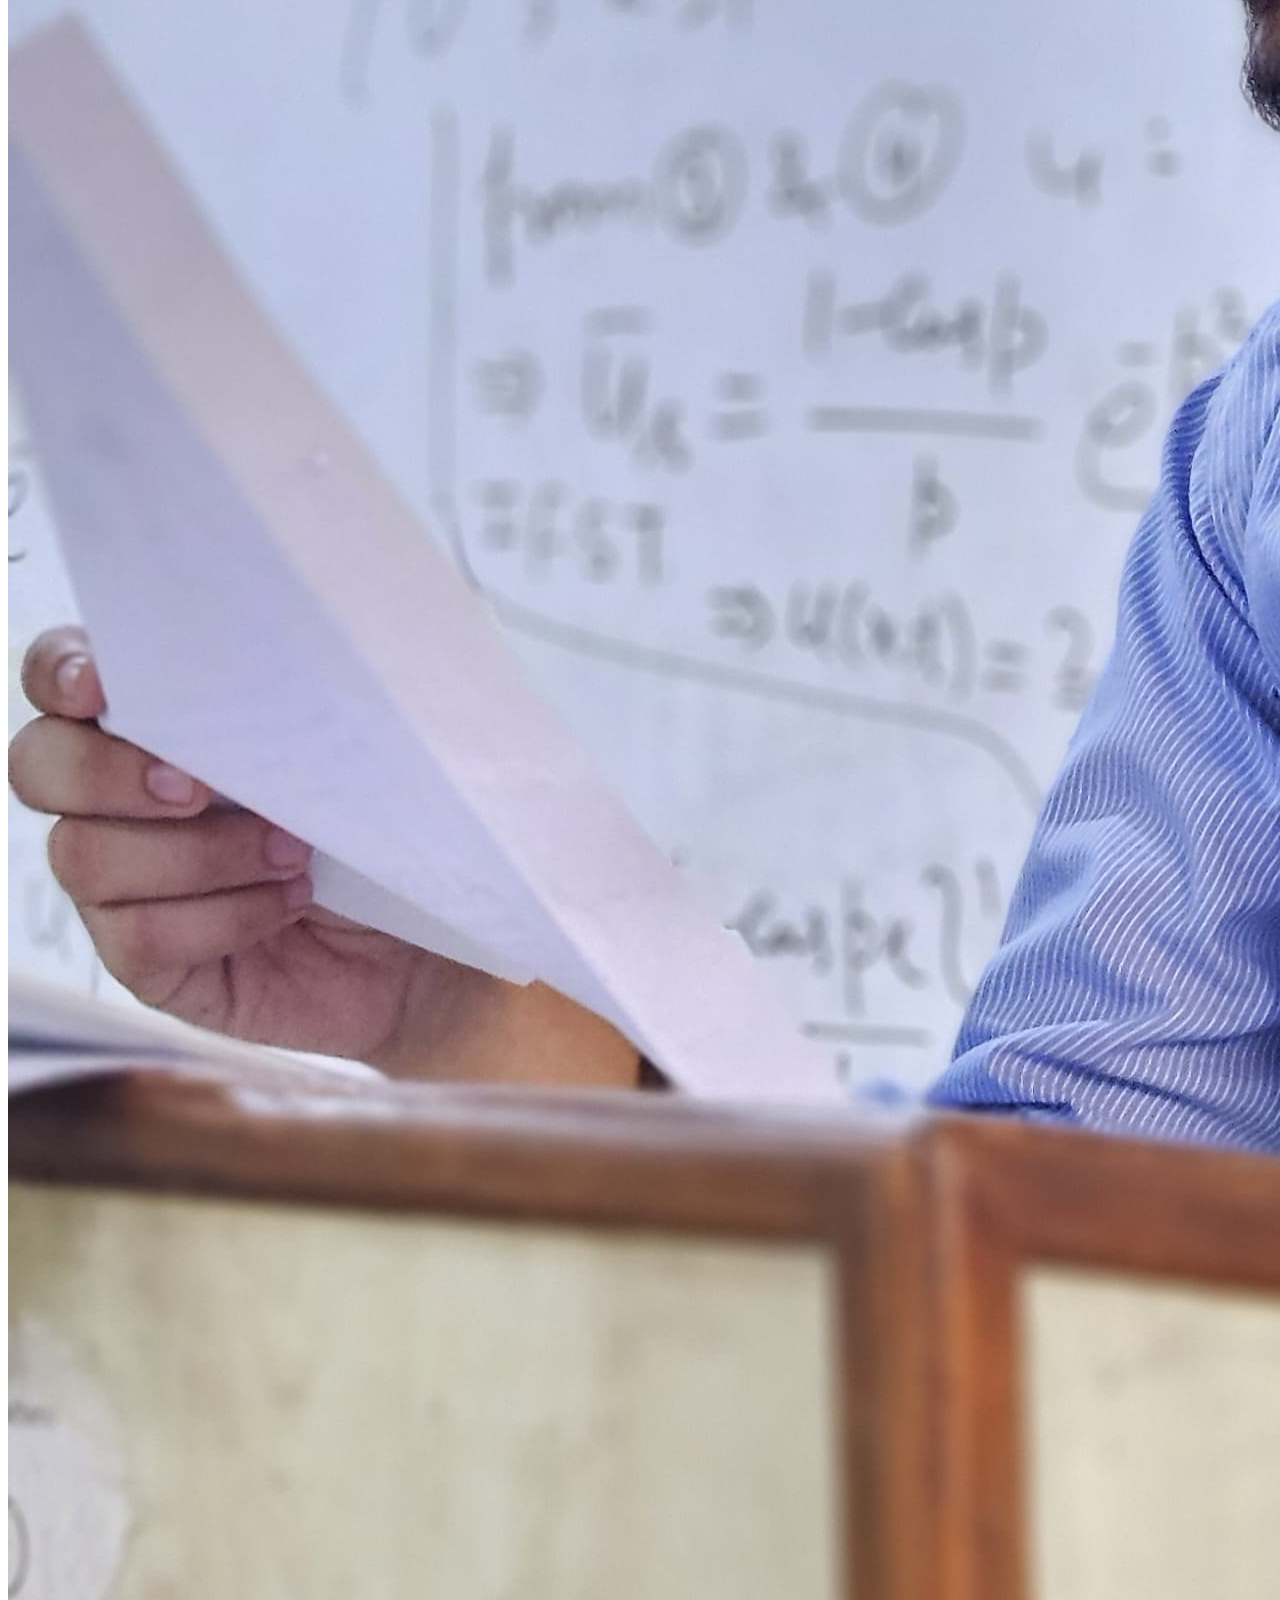
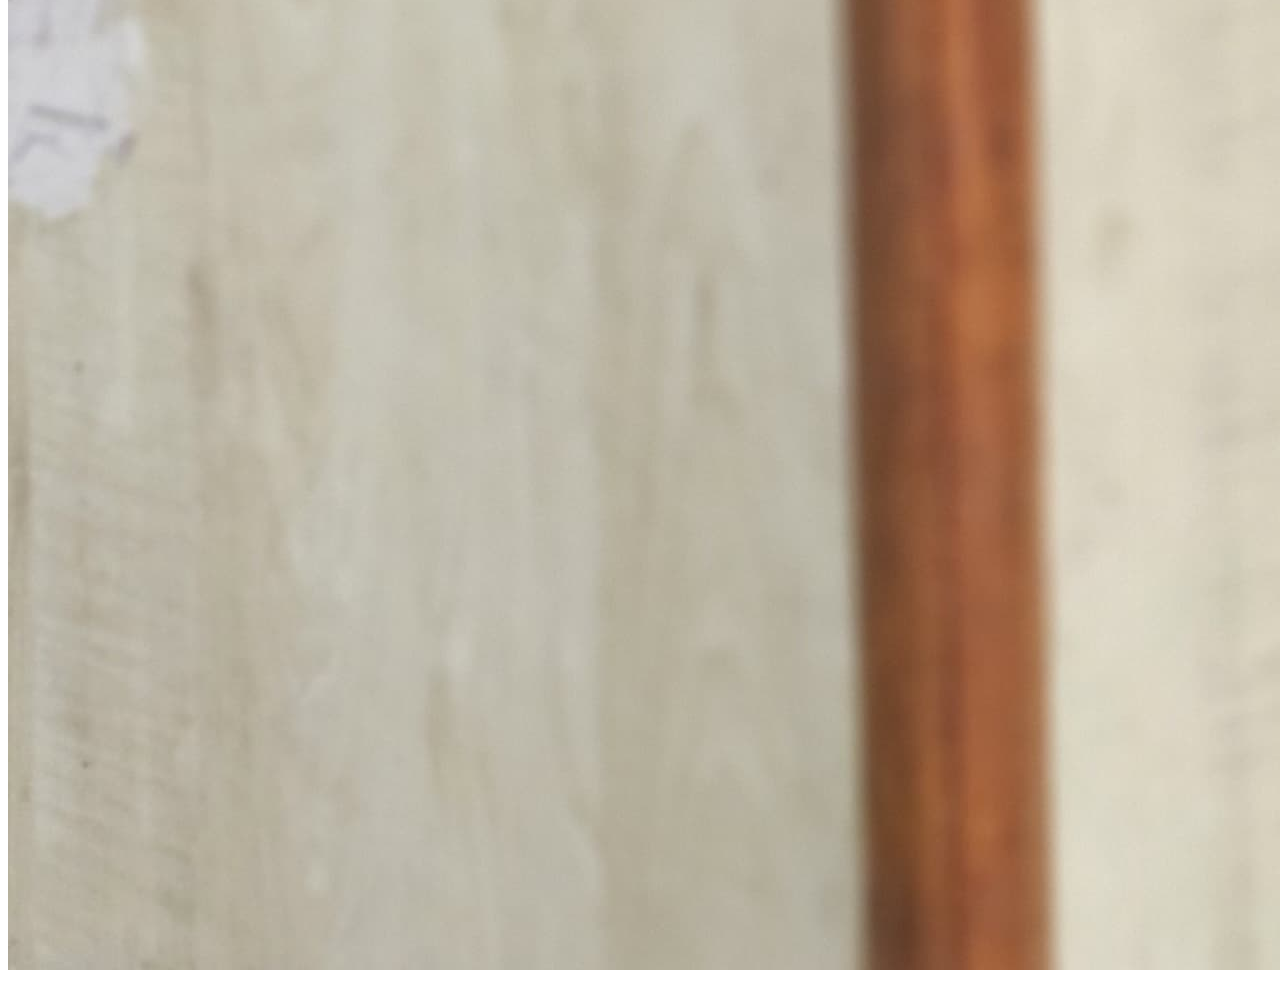
<file: .vscode/Day2/index.html>
<!DOCTYPE html>
<html lang="en">
<head>
    <meta charset="UTF-8">
    <meta name="viewport" content="width=device-width, initial-scale=1.0">
    <title>Document</title>
</head>
<body>
    <!-- semantic tags -->
     <h1 style="background-color: bisque;">This is the semantic tag</h1>
     <!-- non-semantic tag -->
      <div style="background-color: bisque;">This is a block tag</div>
      <!-- inline tag -->
       <span style="background-color: bisque;">This is the span tag</span>
       &nbsp;
       <br>
       <a href="../Day2/timetable.html">Click here for Timetable</a>
       <br>
       <a href="https://www.google.com/?zx=1756966728843&no_sw_cr=1">Google</a><br>
       <a href="mailto tomarvedant8449@gmail.com">Email Us</a>
       <a href="tel: 8449838300">Contact Us</a><br>
       <img src="WhatsApp Image 2025-06-20 at 22.10.22_46905b38.jpg" alt="">

</body>
</html>
</file>
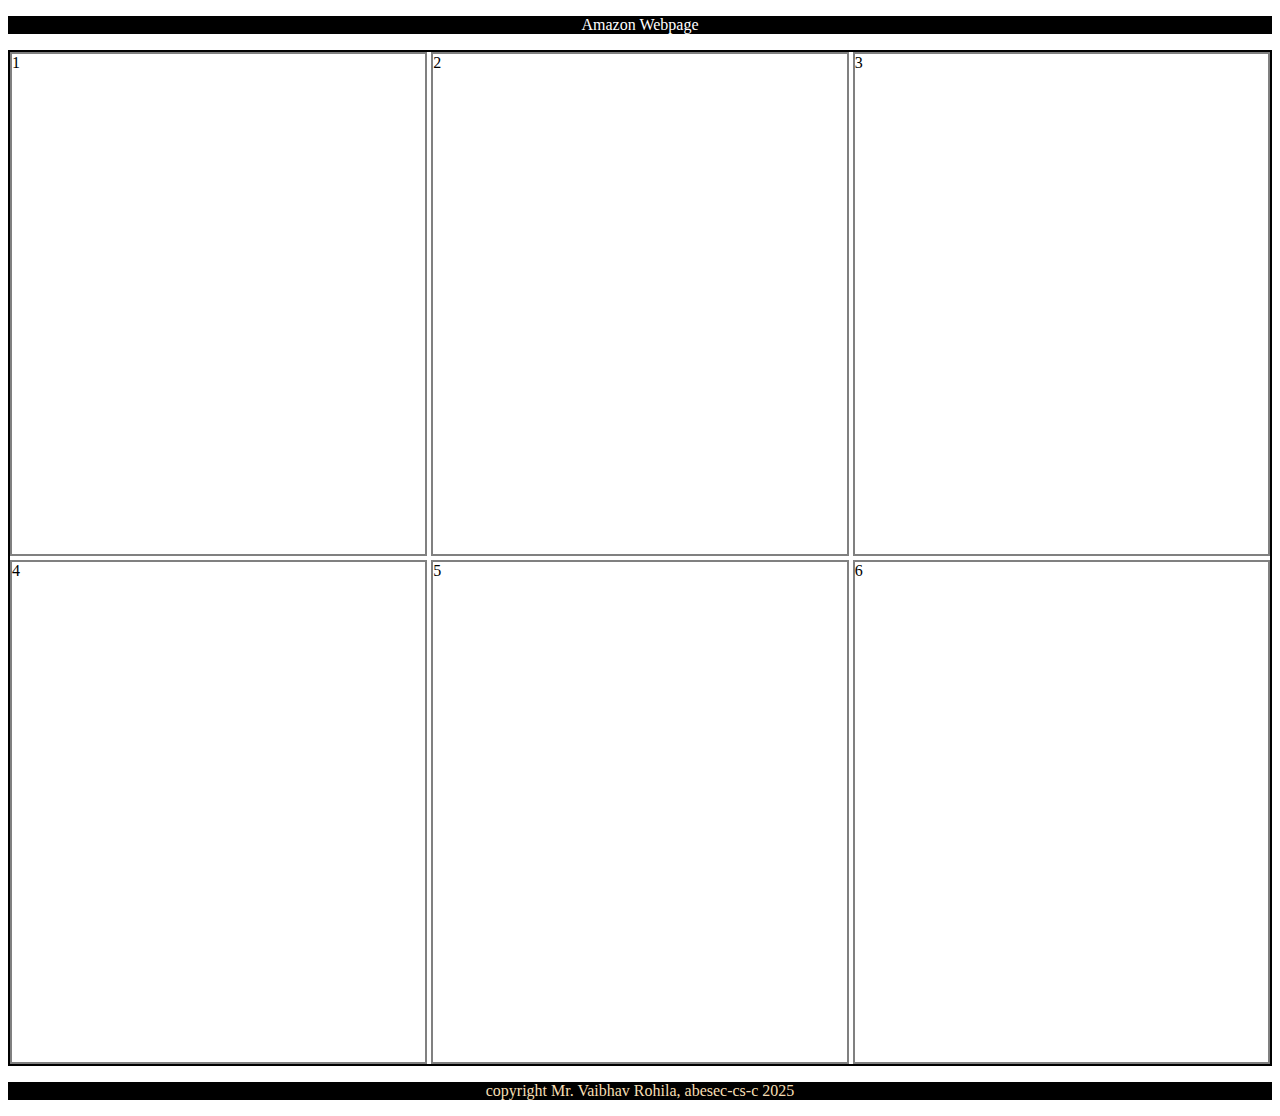
<file: Day5/gridwork/index.html>
<!DOCTYPE html>
<html lang="en">
<head>
    <meta charset="UTF-8">
    <meta name="viewport" content="width=device-width, initial-scale=1.0">
    <title>Document</title>
    <style>
        #container-box {
            display: grid;
            grid-template-rows: repeat(2,1fr);
            grid-template-columns: repeat(3,1fr);
            border: 2px solid black;
            gap: 4px;
        }
        .box{
            border: 2px solid grey;
            height: 500px;
        }
        #head {
            background-color: black;
            color: white;
            text-align: center;
        }
        #footer {
            background-color: black;
            color: wheat;
            text-align: center;
        }
    </style>
</head>
<body>
    <header>
        <p id="head">Amazon Webpage</p>
    </header>
    <main>
        <div id="container-box">
            <div class="box">1</div>
            <div class="box">2</div>
            <div class="box">3</div>
            <div class="box">4</div>
            <div class="box">5</div>
            <div class="box">6</div>
        </div>
    </main>
    <footer>
        <p id="footer">
            copyright Mr. Vaibhav Rohila, abesec-cs-c 2025
        </p>
    </footer>
</body>
</html>
</file>
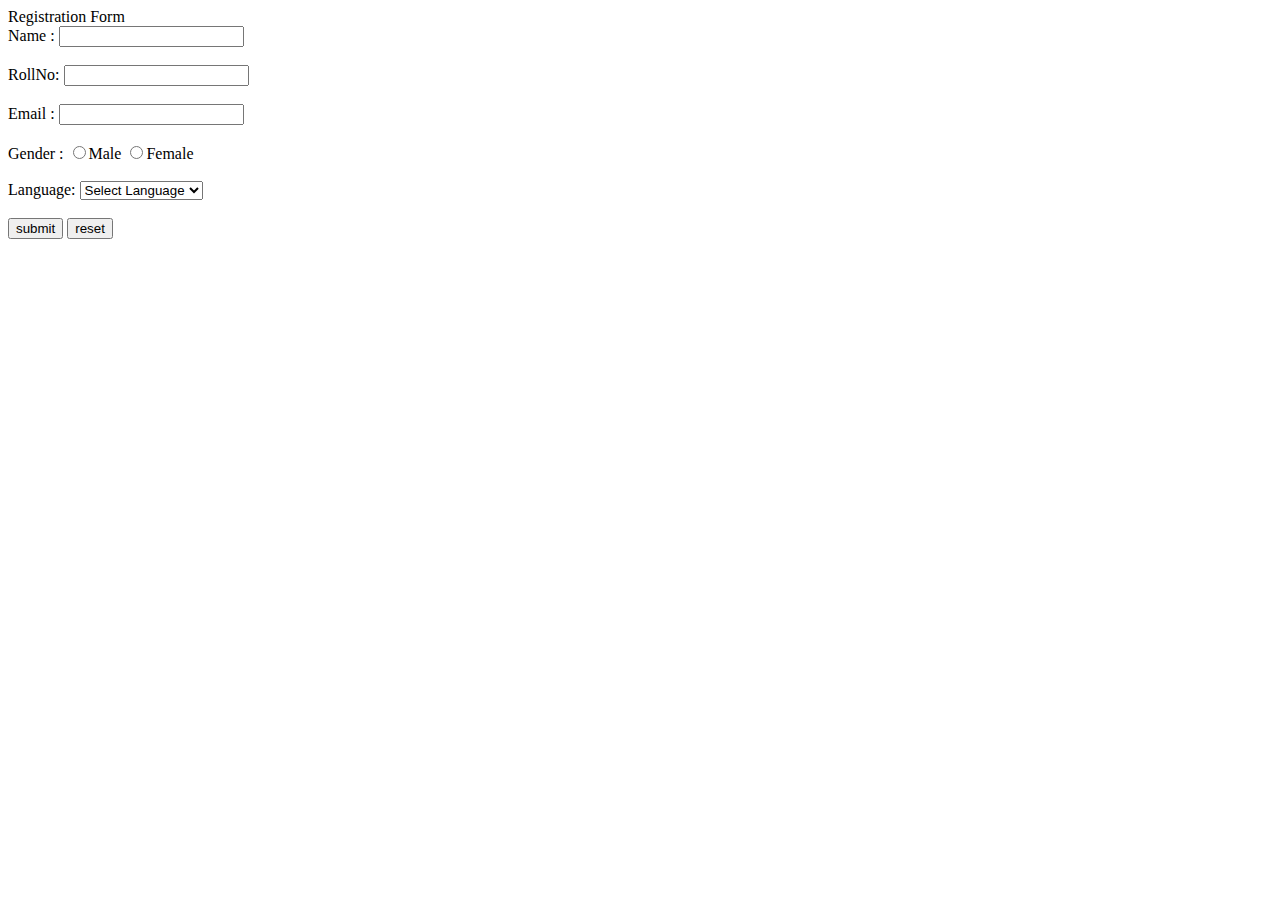
<file: Day3/form.html>
<!DOCTYPE html>
<html lang="en">
<head>
    <meta charset="UTF-8">
    <meta name="viewport" content="width=device-width, initial-scale=1.0">
    <title>Document</title>
</head>
<body>
    <header>Registration Form</header>
    <main>
        <form action="welcome.html">
            <label for="name">Name : </label>
            <input type="text"  name="name" id="name" required>
            <br> <br>
            <label for="rollno">RollNo:</label>
            <input type="number" name="rollno" id="rollno" required>
            <br><br>
            <label type="email">Email : </label>
            <input type="email" name="email" id="email" required>
            <br> <br>
            <label for="gender">Gender : </label>
            <input type="radio" name="gender" id="male">Male 
            <input type="radio" name="gender" id="female">Female
            <br><br>
            <label for="language">Language: </label>
            <select name="language" id="language">
                <option value="C++">C++</option>
                <option value="Java">Java</option>
                <option value="python">Python</option>
                <option value="Ruby">Ruby</option>
                <option value="select-lang" selected>Select Language</option>
            </select>
            <br><br>
            <input type="submit" value="submit">
            <input type="reset" value="reset">

             </form>
    </main>
</body>
</html>
</file>
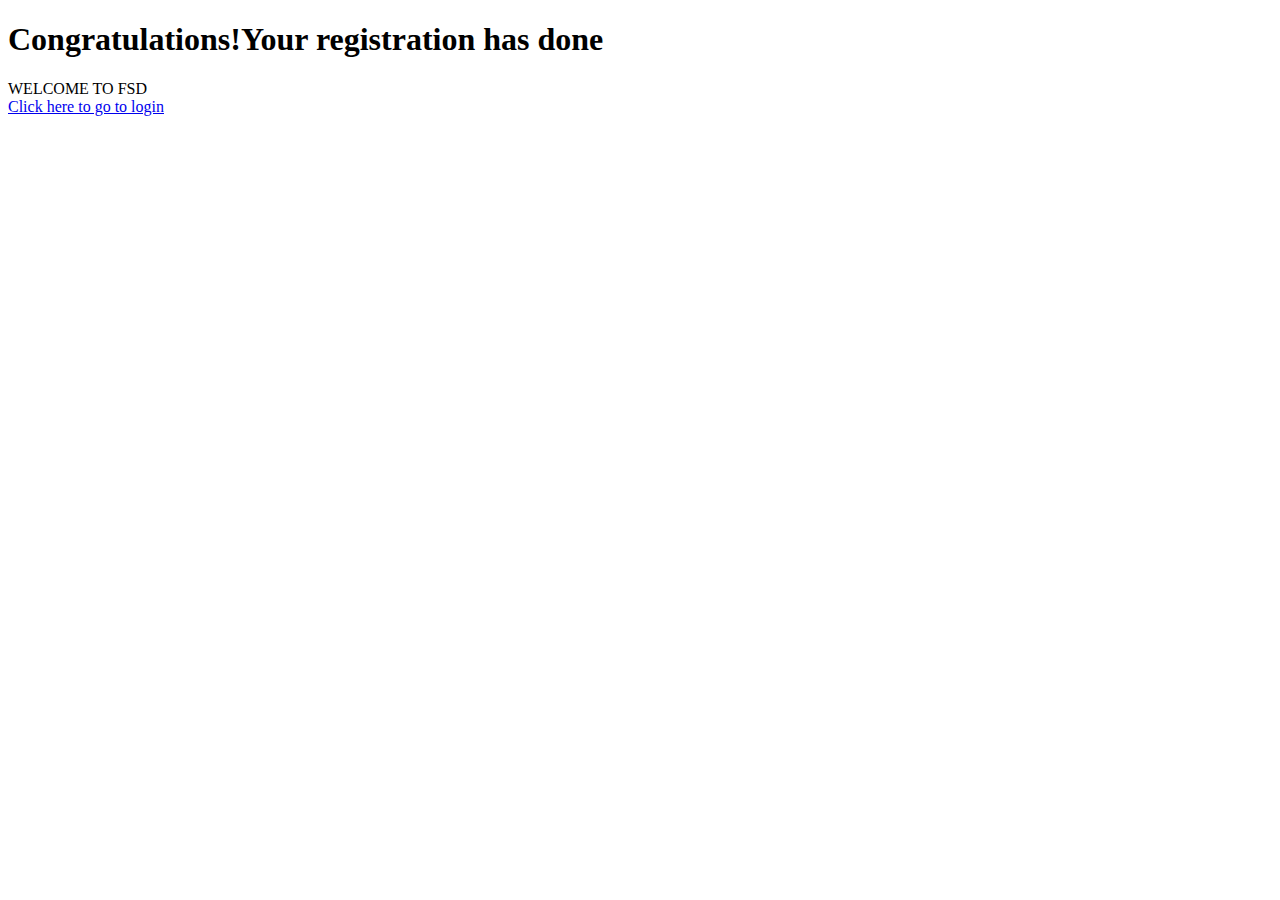
<file: Day3/welcome.html>
<!DOCTYPE html>
<html lang="en">
<head>
    <meta charset="UTF-8">
    <meta name="viewport" content="width=device-width, initial-scale=1.0">
    <title>Document</title>
</head>
<body>
    <h1>Congratulations!Your registration has done</h1>
    <header>WELCOME TO FSD</header>
    <a href="./form.html">Click here to go to login</a>
</body>
</html>
</file>
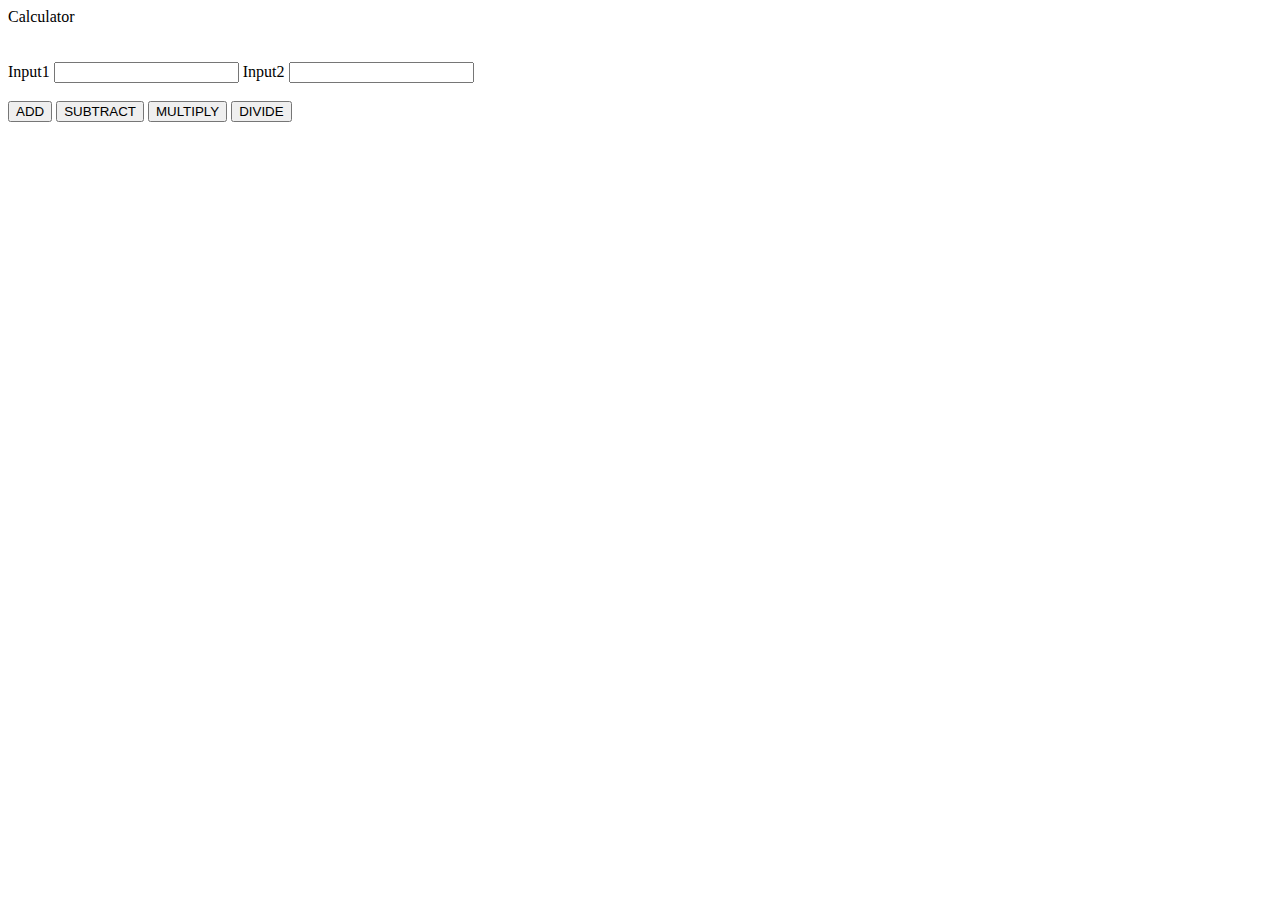
<file: day7/calculator.html>
<!DOCTYPE html>
<html lang="en">
<head>
    <meta charset="UTF-8">
    <meta name="viewport" content="width=device-width, initial-scale=1.0">
    <title>Document</title>
</head>
<body>
    <header>Calculator</header>
    <main>
        <span id="error"></span>
        <br><br>
        <label for="num1">Input1</label>
        <input type="number" name="num1" id="num1">
        <label for="num2">Input2</label>
        <input type="number" name="num2" id="num2">
        <br><br>
        <div id="output"></div>
        <input type="button" value="ADD" onclick="add()">
        <input type="button" value="SUBTRACT" onclick="subtract()">
        <input type="button" value="MULTIPLY" onclick="multiply()">
        <input type="button" value="DIVIDE" onclick="divide()">
    </main>
    <script src="index.js"></script>
</body>
</html>
</file>
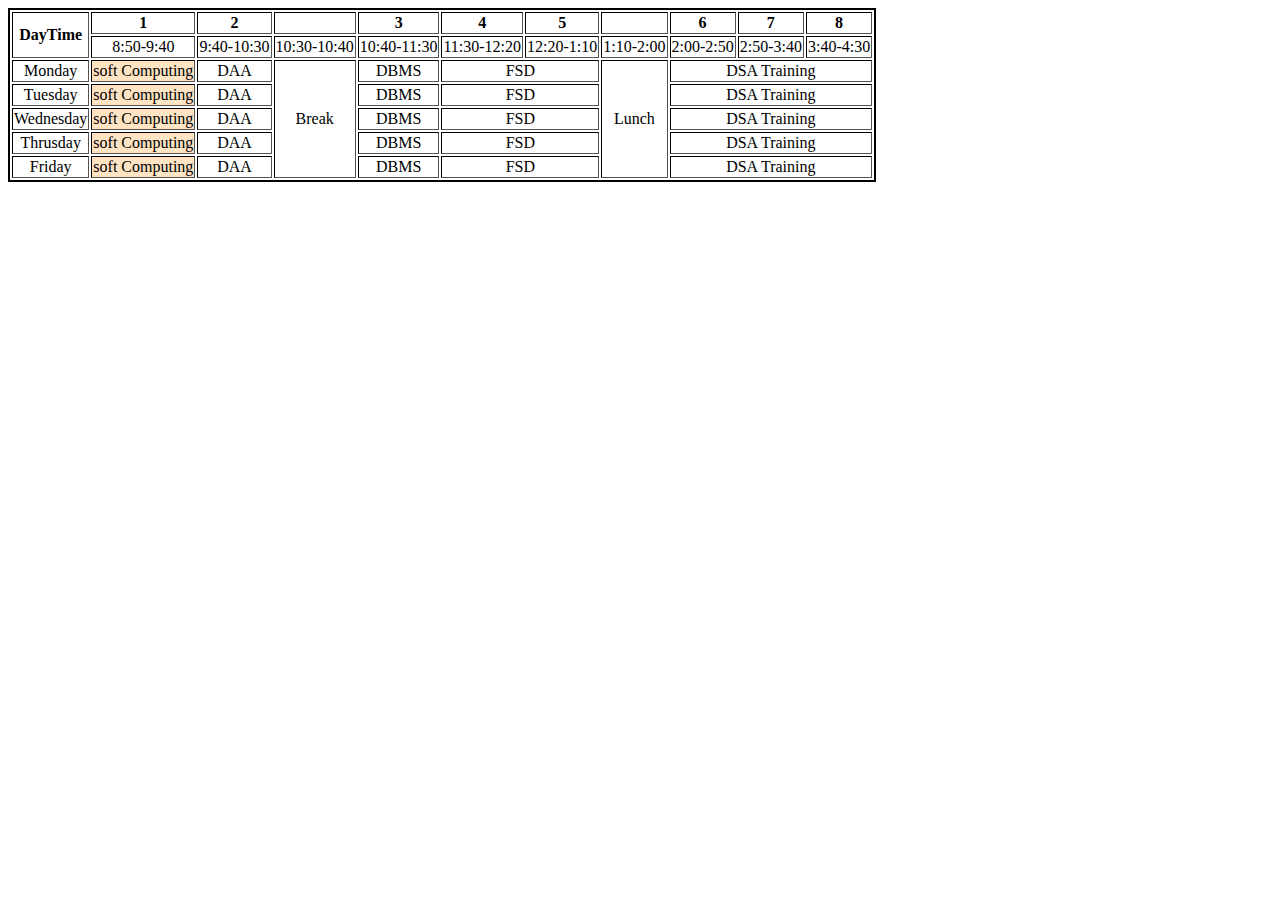
<file: .vscode/Day2/TimeTable.html>
<!DOCTYPE html>
<html lang="en">
<head>
    <meta charset="UTF-8">
    <meta name="viewport" content="width=device-width, initial-scale=1.0">
    <title>Document</title>
    <style>
        td{
            text-align: center;
        }
        .sub-1{
            background-color: bisque;
        }
    </style>
</head>
<body>
    <table border="2" style="border: 2px solid black;">
         <tr>
             <th rowspan="2">DayTime</th>
             <th>1</th>
             <th>2</th>
             <th></th>
             <th>3</th>
             <th>4</th>
             <th>5</th>
             <th></th>
             <th>6</th>
             <th>7</th>
             <th>8</th>

         </tr>
         <tr>
            <td>8:50-9:40</td>
            <td>9:40-10:30</td>
            <td>10:30-10:40</td>
            <td>10:40-11:30</td>
            <td>11:30-12:20</td>
            <td>12:20-1:10</td>
            <td>1:10-2:00</td>
            <td>2:00-2:50</td>
            <td>2:50-3:40</td>
            <td>3:40-4:30</td>
         </tr>
         <tr>
            <td>Monday</td>
            <td class="sub-1">soft Computing</td>
            <td>DAA</td>
            <td rowspan="5">Break</td>
            <td>DBMS</td>
            <td colspan="2">FSD</td>
            <td rowspan="5"> Lunch</td>
            <td colspan="3"> DSA Training</td>

         </tr>
         <tr>
            <td>Tuesday</td>
            <td class="sub-1">soft Computing</td>
            <td>DAA</td>
            <td>DBMS</td>
            <td colspan="2">FSD</td>
            <td colspan="3"> DSA Training</td>

         </tr>
         <tr>
            <td>Wednesday</td>
            <td class="sub-1">soft Computing</td>
            <td>DAA</td>
            <td>DBMS</td>
            <td colspan="2">FSD</td>
            <td colspan="3"> DSA Training</td>

         </tr>
         <tr>
            <td>Thrusday</td>
            <td class="sub-1">soft Computing</td>
            <td>DAA</td>
            <td>DBMS</td>
            <td colspan="2">FSD</td>
            <td colspan="3"> DSA Training</td>

         </tr>
         <tr>
            <td>Friday</td>
            <td class="sub-1">soft Computing</td>
            <td>DAA</td>
            <td>DBMS</td>
            <td colspan="2">FSD</td>
            <td colspan="3"> DSA Training</td>

         </tr>
    </table>
</body>
</html>
</file>
